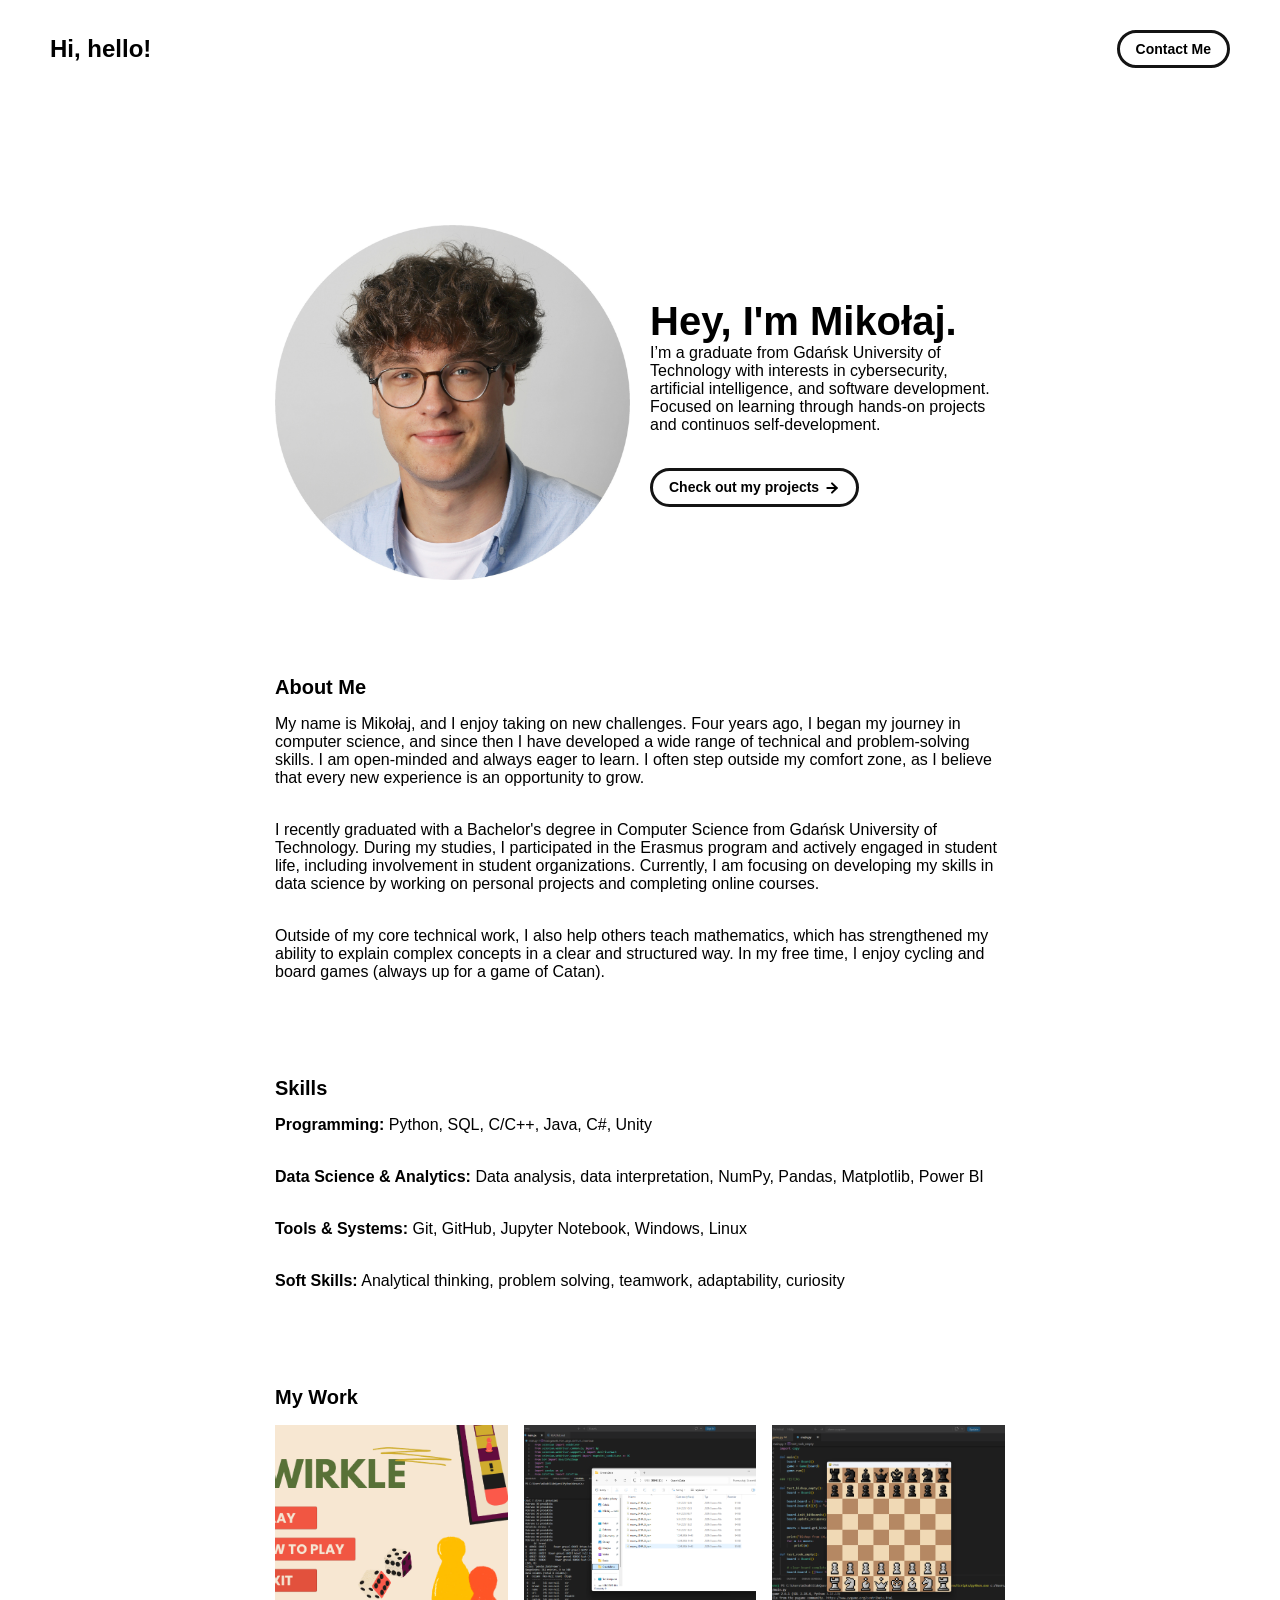
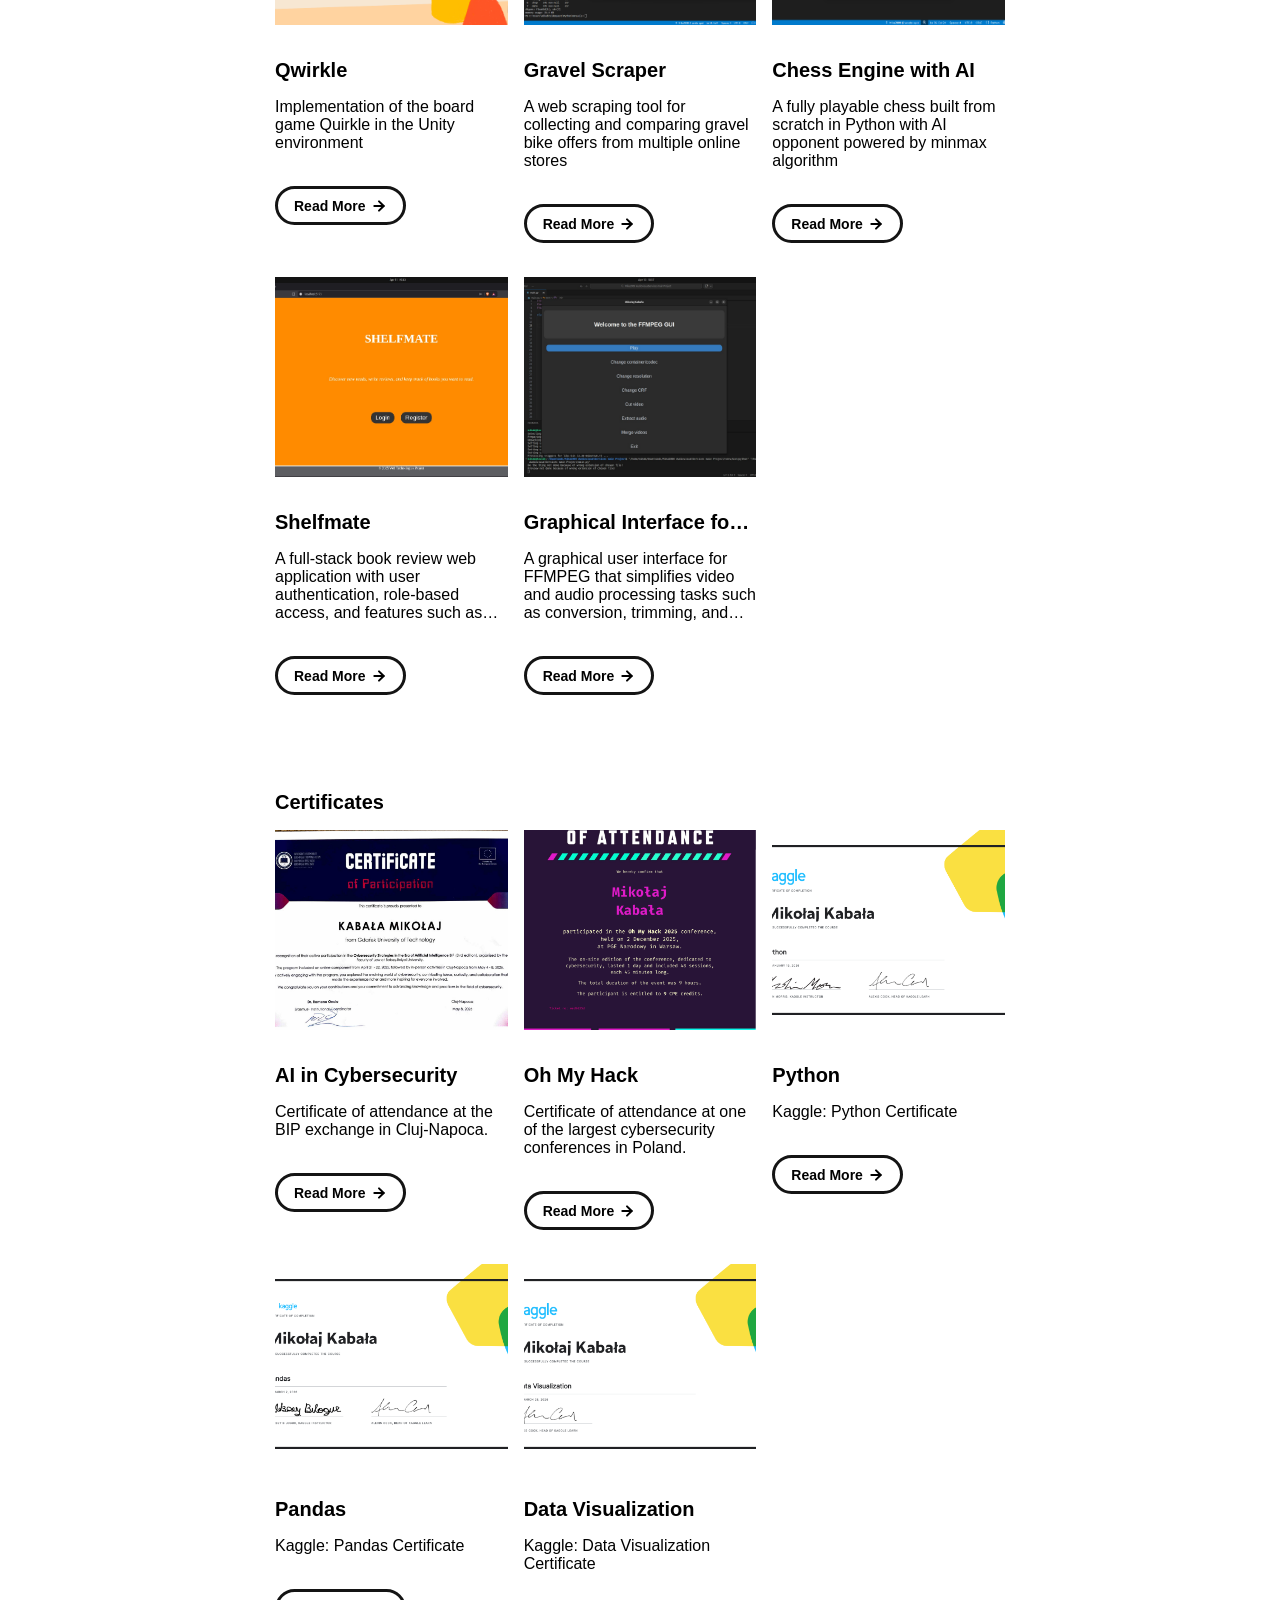
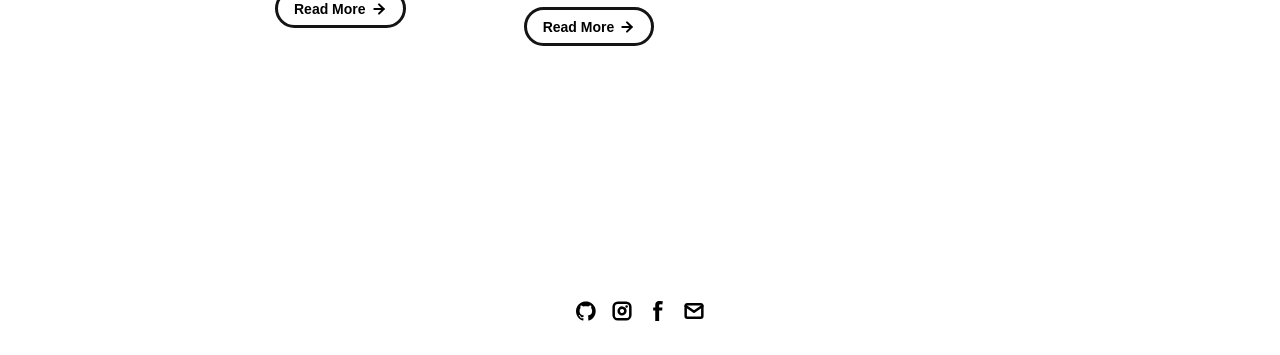
<file: index.html>
<!DOCTYPE html>
<html lang="en">
	<head>
		<meta charset="utf-8">

    
		<title>Portfolio, Mikołaj Kabała</title>
    <meta name="description" content="A portfolio.">
    <meta name="viewport" content="width=device-width, initial-scale=1" />

		<link rel="stylesheet" href="./css/layout.css">
    <link rel="stylesheet" href="./css/typography.css">
    <link rel="stylesheet" href="./css/utilities.css">

		<script defer src="./js/script.js"></script>
	</head>
	<body>
    <!-- NAVBAR -->
    <div class="navbar">
      <a class="nav-title-link" href="./index.html">
        
        <span class="nav-title">Hi, hello!</span>
        
        <a class="button" href="mailto:mikabala2003@gmail.com">
          <span class="button-text">Contact Me</span>
        </a>
      </a>
    </div>

    <!-- MAIN PAGE CONTENT -->
    <div id="main-content">

      <!-- PORTFOLIO HEADER -->
      <div id="portfolio-header">
        <div id="portfolio-header-image-container">
          <img src="./assets/images/CVProfile.JPG" class="portfolio-header-image">
        </div>

        <div id="portfolio-header-text-container">
            <div class="header-text">
              <span class="main-title">Hey, I'm Mikołaj.</span>
              <div class="body-text">I’m a graduate from Gdańsk University of Technology with interests in cybersecurity, artificial intelligence, and software development. Focused on learning through hands-on projects and continuos self-development.</div>
            </div>
            <a class="button" id="my-work-link">
              <span class="button-text">Check out my projects</span> 
              <image src="./assets/icons/arrow-right.svg" class="right-arrow-icon"/>
            </a>
        </div>
      </div>

      <!-- ABOUT SECTION -->
      <div id="about-section">
        <span class="subheader-text">About Me</span>
        <div class="about-section-content">
          <div class="body-text">My name is Mikołaj, and I enjoy taking on new challenges. Four years ago, I began my journey in computer science, and since then I have developed a wide range of technical and problem-solving skills. I am open-minded and always eager to learn. I often step outside my comfort zone, as I believe that every new experience is an opportunity to grow.</div>
          <div class="body-text">I recently graduated with a Bachelor's degree in Computer Science from Gdańsk University of Technology. During my studies, I participated in the Erasmus program and actively engaged in student life, including involvement in student organizations. Currently, I am focusing on developing my skills in data science by working on personal projects and completing online courses.</div>
          <div class="'body-text">Outside of my core technical work, I also help others teach mathematics, which has strengthened my ability to explain complex concepts in a clear and structured way. In my free time, I enjoy cycling and board games (always up for a game of Catan).</div>
        </div>
      </div>
      
      <!-- SKILLS -->
      <div id="skills-section">
        <span class="subheader-text">Skills</span>
        <div class="skills-section-content">
  
          <div class="body-text">
            <strong>Programming:</strong> Python, SQL, C/C++, Java, C#, Unity
          </div>

          <div class="body-text">
            <strong>Data Science & Analytics:</strong> Data analysis, data interpretation, NumPy, Pandas, Matplotlib, Power BI
          </div>

          <div class="body-text">
            <strong>Tools & Systems:</strong> Git, GitHub, Jupyter Notebook, Windows, Linux
          </div>

          <div class="body-text">
            <strong>Soft Skills:</strong> Analytical thinking, problem solving, teamwork, adaptability, curiosity
          </div>

        </div>
      </div>

      <!-- PROJECTS / MY WORK SECTION -->
      <div id="my-work-section">
        <span class="subheader-text">My Work</span>

        <div class="projects-container">
          
          <!-- Qwirle -->
          <div class="project-card">
            <img src="./assets/images/qwirkle/qwirkle.png" class="project-image">
            <div class="project-card-text-container">
              <div class="subheader-text project-title">Qwirkle</div>
              <div class="body-text project-card-text">Implementation of the board game Quirkle in the Unity environment</div>
            </div>
            <a class="button" href="./project-pages/qwirkle.html">
              <span class="button-text">Read More</span>
              <image src="./assets/icons/arrow-right.svg" class="right-arrow-icon"/>
            </a>
          </div>

          <!-- Gravel Scraper -->
          <div class="project-card">
            <img src="./assets/images/gravels/data.png" class="project-image">
            <div class="project-card-text-container">
              <div class="subheader-text project-title">Gravel Scraper</div>
              <div class="body-text project-card-text">A web scraping tool for collecting and comparing gravel bike offers from multiple online stores</div>
            </div>
            <a class="button" href="./project-pages/gravels.html">
              <span class="button-text">Read More</span>
              <image src="./assets/icons/arrow-right.svg" class="right-arrow-icon"/>
            </a>
          </div>

          <!-- Chess  -->
          <div class="project-card">
            <img src="./assets/images/chess-pygame/view.png" class="project-image">
            <div class="project-card-text-container">
              <div class="subheader-text project-title">Chess Engine with AI</div>
              <div class="body-text project-card-text">A fully playable chess built from scratch in Python with AI opponent powered by minmax algorithm</div>
            </div>
            <a class="button" href="./project-pages/chess.html">
              <span class="button-text">Read More</span>
              <image src="./assets/icons/arrow-right.svg" class="right-arrow-icon"/>
            </a>
          </div>

          <!-- Shelfmate -->
          <div class="project-card">
            <img src="./assets/images/Shelfmate/ShelfmateHome.jpg" class="project-image">
            <div class="project-card-text-container">
              <div class="subheader-text project-title">Shelfmate</div>
              <div class="body-text project-card-text">A full-stack book review web application with user authentication, role-based access, and features such as book browsing, reviews, and personal reading lists</div>
            </div>
            <a class="button" href="./project-pages/Shelfmate.html">
              <span class="button-text">Read More</span>
              <image src="./assets/icons/arrow-right.svg" class="right-arrow-icon"/>
            </a>
          </div>

          <!-- FFMPEG -->
          <div class="project-card">
            <img src="./assets/images/FFMPEG/FFMPEG.jpg" class="project-image">
            <div class="project-card-text-container">
              <div class="subheader-text project-title">Graphical Interface for FFMPEG</div>
              <div class="body-text project-card-text">A graphical user interface for FFMPEG that simplifies video and audio processing tasks such as conversion, trimming, and extraction</div>
            </div>
            <a class="button" href="./project-pages/FFMPEG.html">
              <span class="button-text">Read More</span>
              <image src="./assets/icons/arrow-right.svg" class="right-arrow-icon"/>
            </a>
          </div>
        </div>
      </div>

      <!-- CERTIFICATES -->
      <div id="my-work-section">
        <span class="subheader-text">Certificates</span>

        <div class="projects-container">
          
          <!-- BIP -->
          <div class="project-card">
            <img src="./assets/images/cert/certBIP.jpg" class="project-image">
            <div class="project-card-text-container">
              <div class="subheader-text project-title">AI in Cybersecurity</div>
              <div class="body-text project-card-text">Certificate of attendance at the BIP exchange in Cluj-Napoca.</div>
            </div>
            <a class="button" href="./project-pages/bipCluj.html">
              <span class="button-text">Read More</span>
              <image src="./assets/icons/arrow-right.svg" class="right-arrow-icon"/>
            </a>
          </div>

          <!-- Cert OMH -->
          <div class="project-card">
            <img src="./assets/images/cert/certOMH.png" class="project-image">
            <div class="project-card-text-container">
              <div class="subheader-text project-title">Oh My Hack</div>
              <div class="body-text project-card-text">Certificate of attendance at one of the largest cybersecurity conferences in Poland.</div>
            </div>
            <a class="button" href="https://omhconf.pl/" target="_blank">
              <span class="button-text">Read More</span>
              <image src="./assets/icons/arrow-right.svg" class="right-arrow-icon"/>
            </a>
          </div>

          <!-- Cert Python -->
          <div class="project-card">
            <img src="./assets/images/cert/certPython.png" class="project-image">
            <div class="project-card-text-container">
              <div class="subheader-text project-title">Python</div>
              <div class="body-text project-card-text">Kaggle: Python Certificate</div>
            </div>
            <a class="button" href="https://www.kaggle.com/learn/python" target="_blank">
              <span class="button-text">Read More</span>
              <image src="./assets/icons/arrow-right.svg" class="right-arrow-icon"/>
            </a>
          </div>

          <!-- Cert Pandas -->
          <div class="project-card">
            <img src="./assets/images/cert/certPandas.png" class="project-image">
            <div class="project-card-text-container">
              <div class="subheader-text project-title">Pandas</div>
              <div class="body-text project-card-text">Kaggle: Pandas Certificate</div>
            </div>
            <a class="button" href="https://www.kaggle.com/learn/pandas" target="_blank">
              <span class="button-text">Read More</span>
              <image src="./assets/icons/arrow-right.svg" class="right-arrow-icon"/>
            </a>
          </div>
          
          <!-- Cert Data Visualization -->
          <div class="project-card">
            <img src="./assets/images/cert/certDataVisualization.png" class="project-image">
            <div class="project-card-text-container">
              <div class="subheader-text project-title">Data Visualization</div>
              <div class="body-text project-card-text">Kaggle: Data Visualization Certificate</div>
            </div>
            <a class="button" href="https://www.kaggle.com/learn/data-visualization" target="_blank">
              <span class="button-text">Read More</span>
              <image src="./assets/icons/arrow-right.svg" class="right-arrow-icon"/>
            </a>
          </div>
        </div>
      </div>
    </div>
    
    
    <!-- FOOTER -->
    <div id="footer">

      <a class="icon-link" target="_blank" href="https://github.com/Mika2808">
        <image src="./assets/icons/github.svg" class="footer-icon"/>
      </a>

      <a class="icon-link" target="_blank" href="https://www.instagram.com/mikolaj.kabalaaa">
        <image src="./assets/icons/instagram.svg" class="footer-icon"/>
      </a>

      <a class="icon-link" target="_blank" href="https://www.facebook.com/share/14WxhyULjJt/?mibextid=wwXIfr">
        <image src="./assets/icons/fb.svg" class="footer-icon"/>
      </a>

      <a class="icon-link" href="mailto:mikabala2003@gmail.com">
        <image src="./assets/icons/mail.svg" class="footer-icon"/>
      </a>
    </div>

	</body>
</html>
</file>
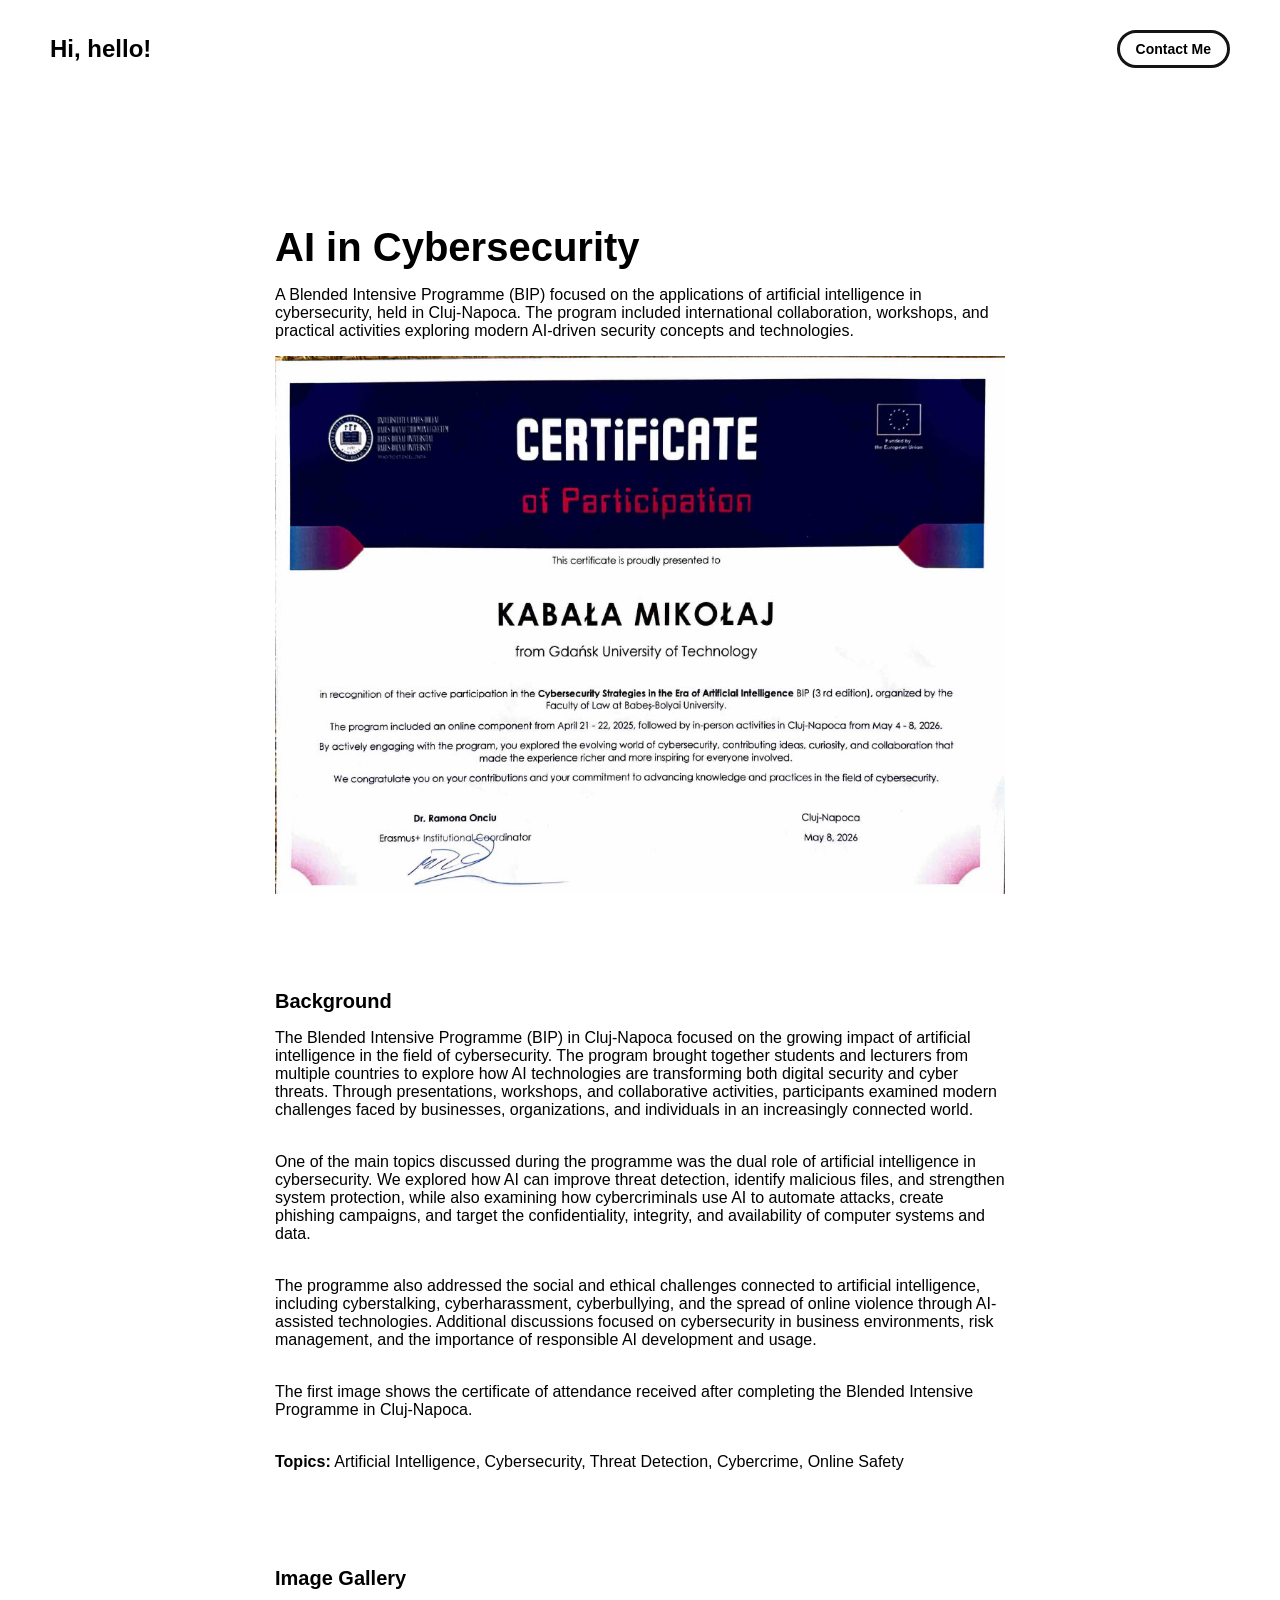
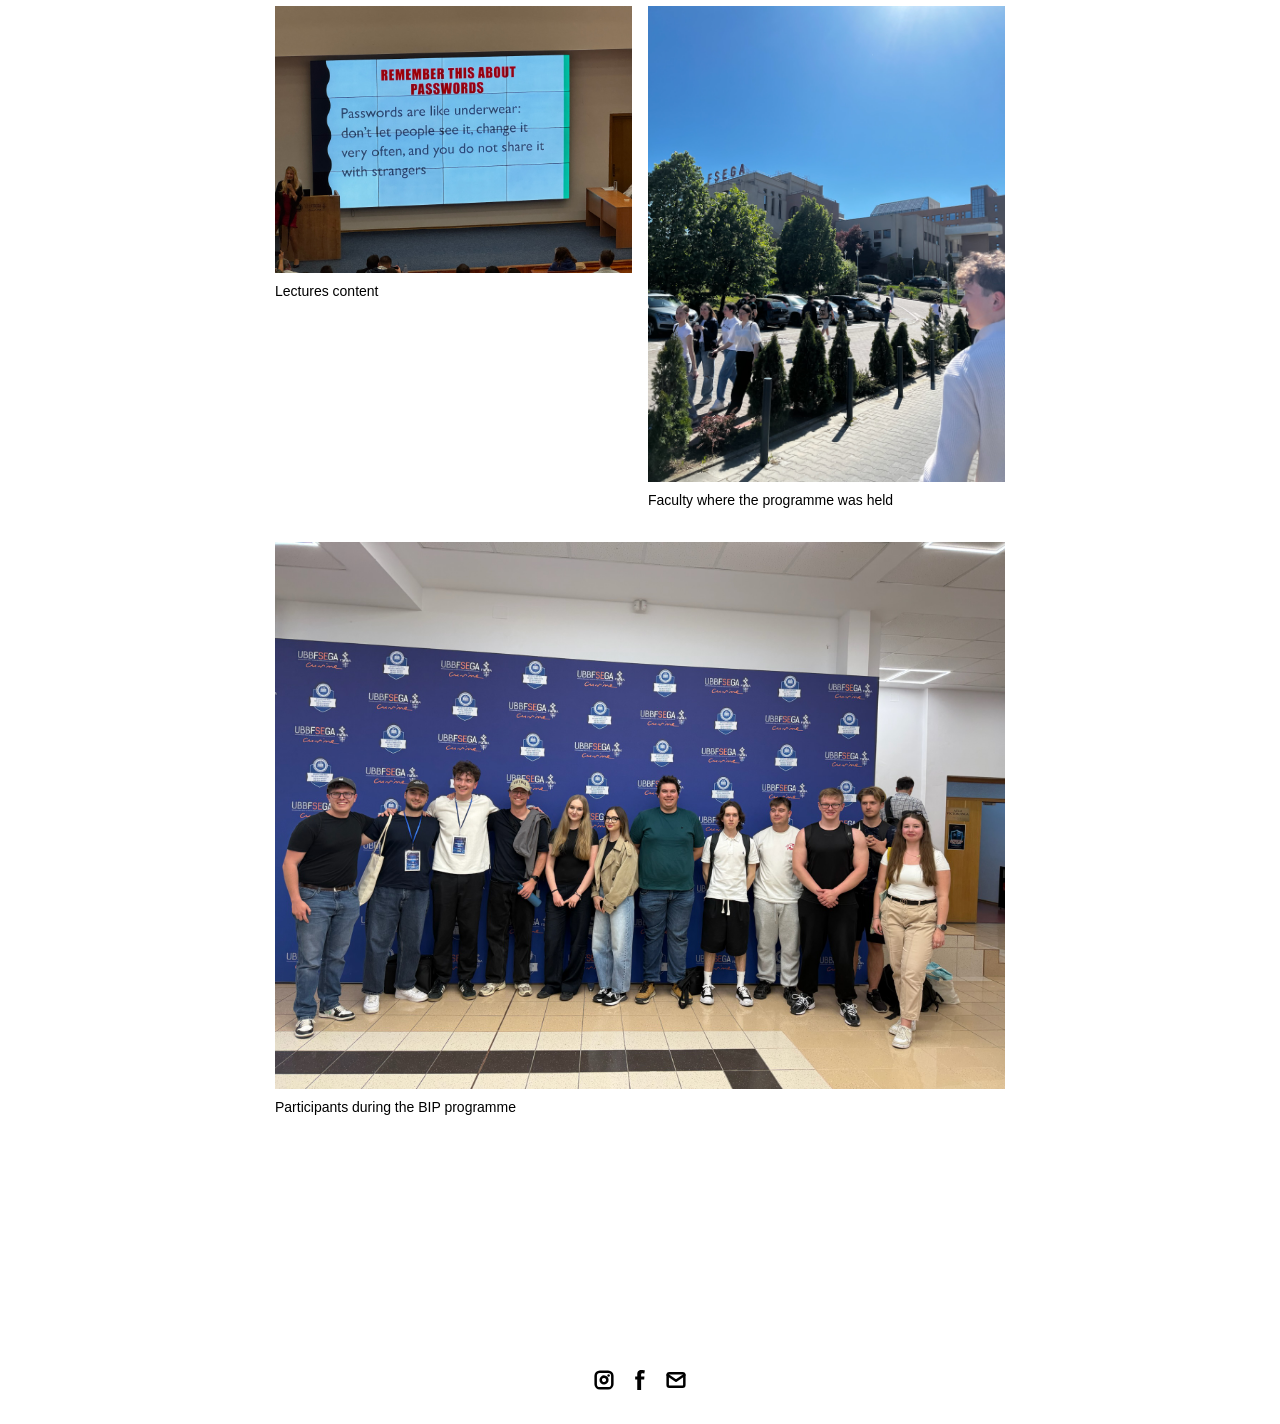
<file: project-pages/bipCluj.html>
<!DOCTYPE html>
<html lang="en">
	<head>
		<meta charset="utf-8">

    <link rel="icon" href="../assets/images/profile.png" />
    <title>Portfolio, Mikołaj Kabała</title>
    <meta name="description" content="A portfolio.">
    <meta name="viewport" content="width=device-width, initial-scale=1" />

		<link rel="stylesheet" href="../css/layout.css">
    <link rel="stylesheet" href="../css/typography.css">
    <link rel="stylesheet" href="../css/utilities.css">

		<script defer src="../js/script.js"></script>
	</head>
	<body>
    <!-- NAVBAR -->
    <div class="navbar">
      <a class="nav-title-link" href="../index.html">

        <span class="nav-title">Hi, hello!</span>

        <a class="button" href="mailto:mikabala2003@gmail.com">
          <span class="button-text">Contact Me</span>
        </a>
      </a>
    </div>

    <!-- MAIN PAGE CONTENT -->
    <div id="main-content">

      <!-- PROJECT HEADER -->
      <div id="project-header">

        <div class="main-title">AI in Cybersecurity</div>
        <div class="body-text">A Blended Intensive Programme (BIP) focused on the applications of artificial intelligence in cybersecurity, held in Cluj-Napoca. The program included international collaboration, workshops, and practical activities exploring modern AI-driven security concepts and technologies.</div>
        <image class="project-header-image" src="../assets/images/cert/certBIP.jpg">
      </div>

      <!-- PROJECT DETAILS -->
      <div id="project-details">
        <div class="subheader-text">Background</div>
        <div class="project-details-content">
          
        <div class="body-text">
          The Blended Intensive Programme (BIP) in Cluj-Napoca focused on the growing impact of artificial intelligence in the field of cybersecurity. The program brought together students and lecturers from multiple countries to explore how AI technologies are transforming both digital security and cyber threats. Through presentations, workshops, and collaborative activities, participants examined modern challenges faced by businesses, organizations, and individuals in an increasingly connected world.
        </div>

        <div class="body-text">
          One of the main topics discussed during the programme was the dual role of artificial intelligence in cybersecurity. We explored how AI can improve threat detection, identify malicious files, and strengthen system protection, while also examining how cybercriminals use AI to automate attacks, create phishing campaigns, and target the confidentiality, integrity, and availability of computer systems and data.
        </div>
        
        <div class="body-text">
          The programme also addressed the social and ethical challenges connected to artificial intelligence, including cyberstalking, cyberharassment, cyberbullying, and the spread of online violence through AI-assisted technologies. Additional discussions focused on cybersecurity in business environments, risk management, and the importance of responsible AI development and usage.
        </div>

        <div class="body-text">
          The first image shows the certificate of attendance received after completing the Blended Intensive Programme in Cluj-Napoca.
        </div>

        <div class="body-text">
          <strong>Topics:</strong> Artificial Intelligence, Cybersecurity, Threat Detection, Cybercrime, Online Safety
        </div>

        </div>
      </div>

      <!-- IMAGE GALLERY -->
      <div id="project-gallery">
        <div class="subheader-text">Image Gallery</div>
        <div class="project-gallery-content">
            
          <div class="gallery-image-container half-width">
            <img src="../assets/images/bipCluj/password.jpg" class="gallery-image">
            <span class="image-caption">Lectures content</span>
          </div>

          <div class="gallery-image-container half-width">
              <img src="../assets/images/bipCluj/faculty.jpg" class="gallery-image">
              <span class="image-caption">Faculty where the programme was held</span>
          </div>

            
          <div class="gallery-image-container" >
            <img src="../assets/images/bipCluj/scianka.jpg" class="gallery-image">
            <span class="image-caption">Participants during the BIP programme</span>
          </div>
        </div>
      </div>
  
    </div>

    <!-- FOOTER -->
    <div id="footer">

      <a class="icon-link" target="_blank" href="https://www.instagram.com/mikolaj.kabalaaa">
        <image src="../assets/icons/instagram.svg" class="footer-icon"/>
      </a>

      <a class="icon-link" target="_blank" href="https://www.facebook.com/share/14WxhyULjJt/?mibextid=wwXIfr">
        <image src="../assets/icons/fb.svg" class="footer-icon"/>
      </a>

      <a class="icon-link" href="mailto:mikabala2003@gmail.com">
        <image src="../assets/icons/mail.svg" class="footer-icon"/>
      </a>
    </div>

	</body>
</html>
</file>
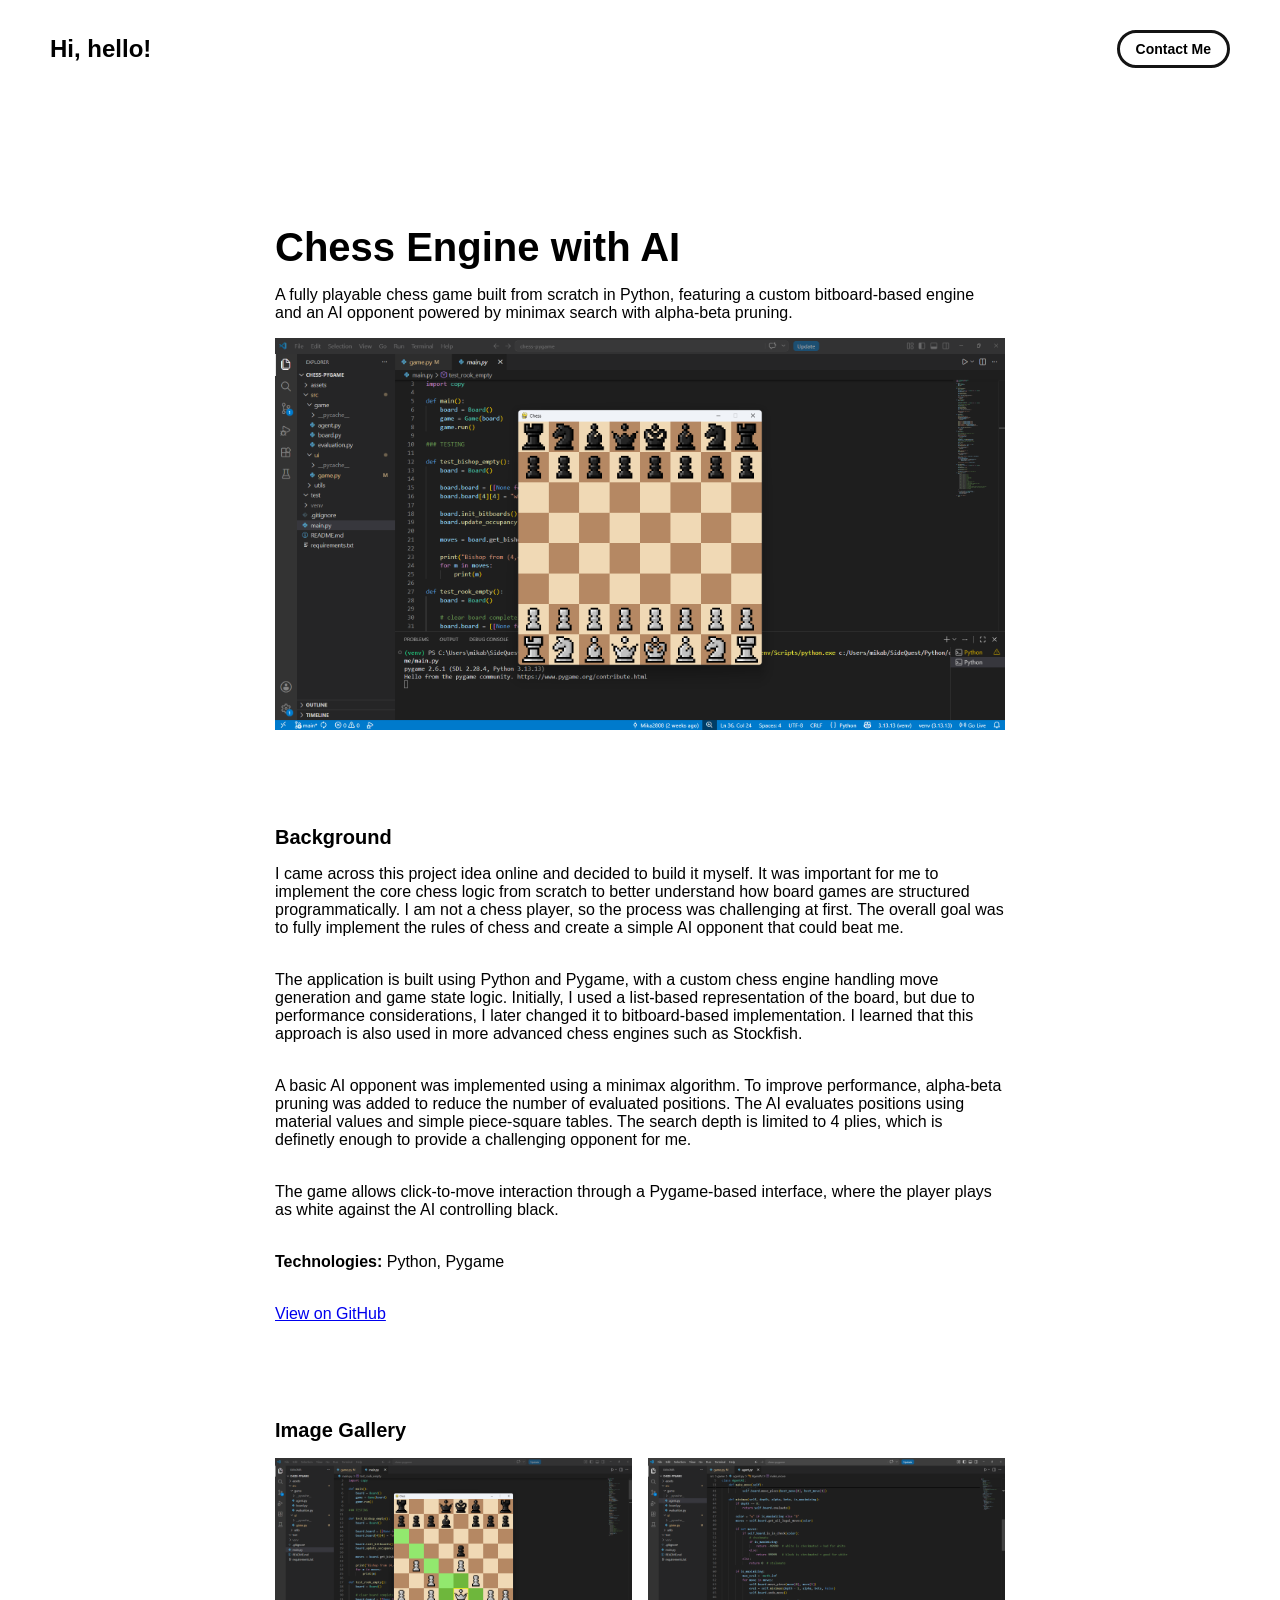
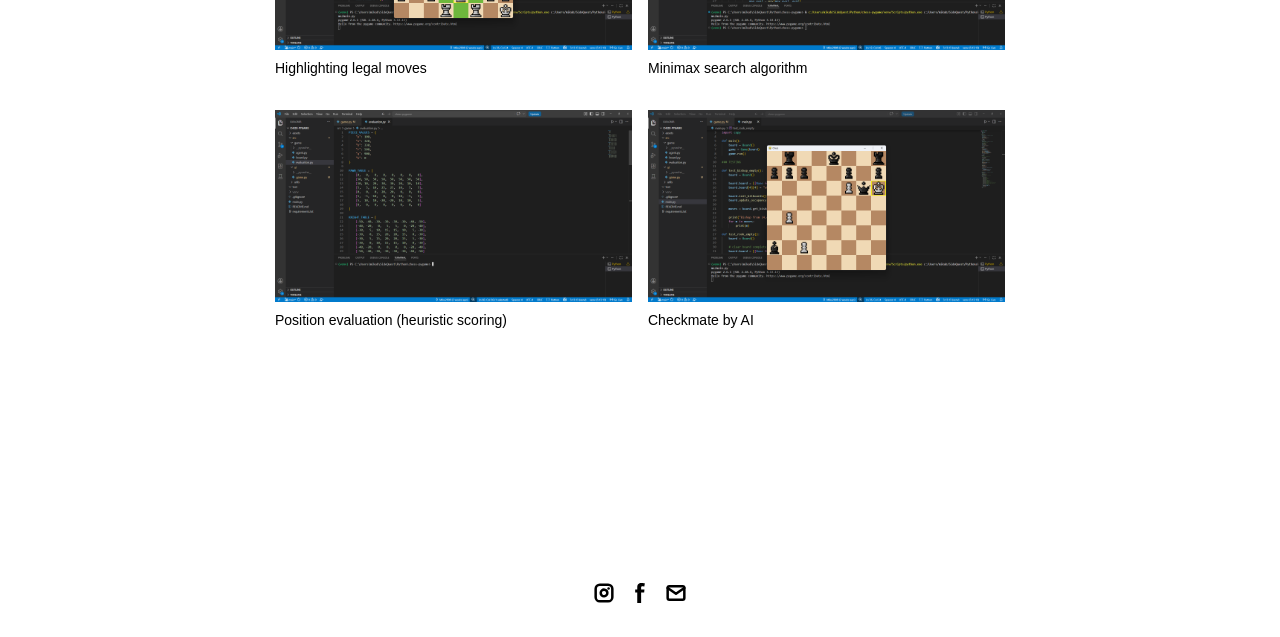
<file: project-pages/chess.html>
<!DOCTYPE html>
<html lang="en">
	<head>
		<meta charset="utf-8">

    <link rel="icon" href="../assets/images/profile.png" />
    <title>Portfolio, Mikołaj Kabała</title>
    <meta name="description" content="A portfolio.">
    <meta name="viewport" content="width=device-width, initial-scale=1" />

		<link rel="stylesheet" href="../css/layout.css">
    <link rel="stylesheet" href="../css/typography.css">
    <link rel="stylesheet" href="../css/utilities.css">

		<script defer src="../js/script.js"></script>
	</head>
	<body>
    <!-- NAVBAR -->
    <div class="navbar">
      <a class="nav-title-link" href="../index.html">

        <span class="nav-title">Hi, hello!</span>

        <a class="button" href="mailto:mikabala2003@gmail.com">
          <span class="button-text">Contact Me</span>
        </a>
      </a>
    </div>

    <!-- MAIN PAGE CONTENT -->
    <div id="main-content">

      <!-- PROJECT HEADER -->
      <div id="project-header">

        <div class="main-title">Chess Engine with AI</div>
        <div class="body-text">A fully playable chess game built from scratch in Python, featuring a custom bitboard-based engine and an AI opponent powered by minimax search with alpha-beta pruning.</div>
        <image class="project-header-image" src="../assets/images/chess-pygame/view.png">
      </div>

      <!-- PROJECT DETAILS -->
      <div id="project-details">
        <div class="subheader-text">Background</div>
        <div class="project-details-content">
          
        <div class="body-text">
          I came across this project idea online and decided to build it myself. It was important for me to implement the core chess logic from scratch to better understand how board games are structured programmatically. I am not a chess player, so the process was challenging at first. The overall goal was to fully implement the rules of chess and create a simple AI opponent that could beat me.
        </div>

        <div class="body-text">
          The application is built using Python and Pygame, with a custom chess engine handling move generation and game state logic. Initially, I used a list-based representation of the board, but due to performance considerations, I later changed it to bitboard-based implementation. I learned that this approach is also used in more advanced chess engines such as Stockfish.
        </div>

        <div class="body-text">
          A basic AI opponent was implemented using a minimax algorithm. To improve performance, alpha-beta pruning was added to reduce the number of evaluated positions. The AI evaluates positions using material values and simple piece-square tables. The search depth is limited to 4 plies, which is definetly enough to provide a challenging opponent for me.
        </div>

        <div class="body-text">
          The game allows click-to-move interaction through a Pygame-based interface, where the player plays as white against the AI controlling black.
        </div>

        <div class="body-text">
          <strong>Technologies:</strong> Python, Pygame
        </div>

          <div class="body-text">
            <a href="https://github.com/Mika2808/chess-pygame" target="_blank">
              View on GitHub
            </a>
          </div>
        </div>
      </div>

      <!-- IMAGE GALLERY -->
      <div id="project-gallery">
        <div class="subheader-text">Image Gallery</div>
        <div class="project-gallery-content">
            
          <div class="gallery-image-container half-width">
            <img src="../assets/images/chess-pygame/showmoves.png" class="gallery-image">
            <span class="image-caption">Highlighting legal moves</span>
          </div>

          <div class="gallery-image-container half-width">
              <img src="../assets/images/chess-pygame/minmax.png" class="gallery-image">
              <span class="image-caption">Minimax search algorithm</span>
            </div>
          
          <div class="gallery-image-container half-width">
            <img src="../assets/images/chess-pygame/heuristic.png" class="gallery-image">
            <span class="image-caption">Position evaluation (heuristic scoring)</span>
          </div>
        
            <div class="gallery-image-container half-width">
            <img src="../assets/images/chess-pygame/mated.png" class="gallery-image">
            <span class="image-caption">Checkmate by AI</span>
          </div>

          
        </div>
      </div>
    </div>

    <!-- FOOTER -->
    <div id="footer">

      <a class="icon-link" target="_blank" href="https://www.instagram.com/mikolaj.kabalaaa">
        <image src="../assets/icons/instagram.svg" class="footer-icon"/>
      </a>

      <a class="icon-link" target="_blank" href="https://www.facebook.com/share/14WxhyULjJt/?mibextid=wwXIfr">
        <image src="../assets/icons/fb.svg" class="footer-icon"/>
      </a>

      <a class="icon-link" href="mailto:mikabala2003@gmail.com">
        <image src="../assets/icons/mail.svg" class="footer-icon"/>
      </a>
    </div>

	</body>
</html>
</file>
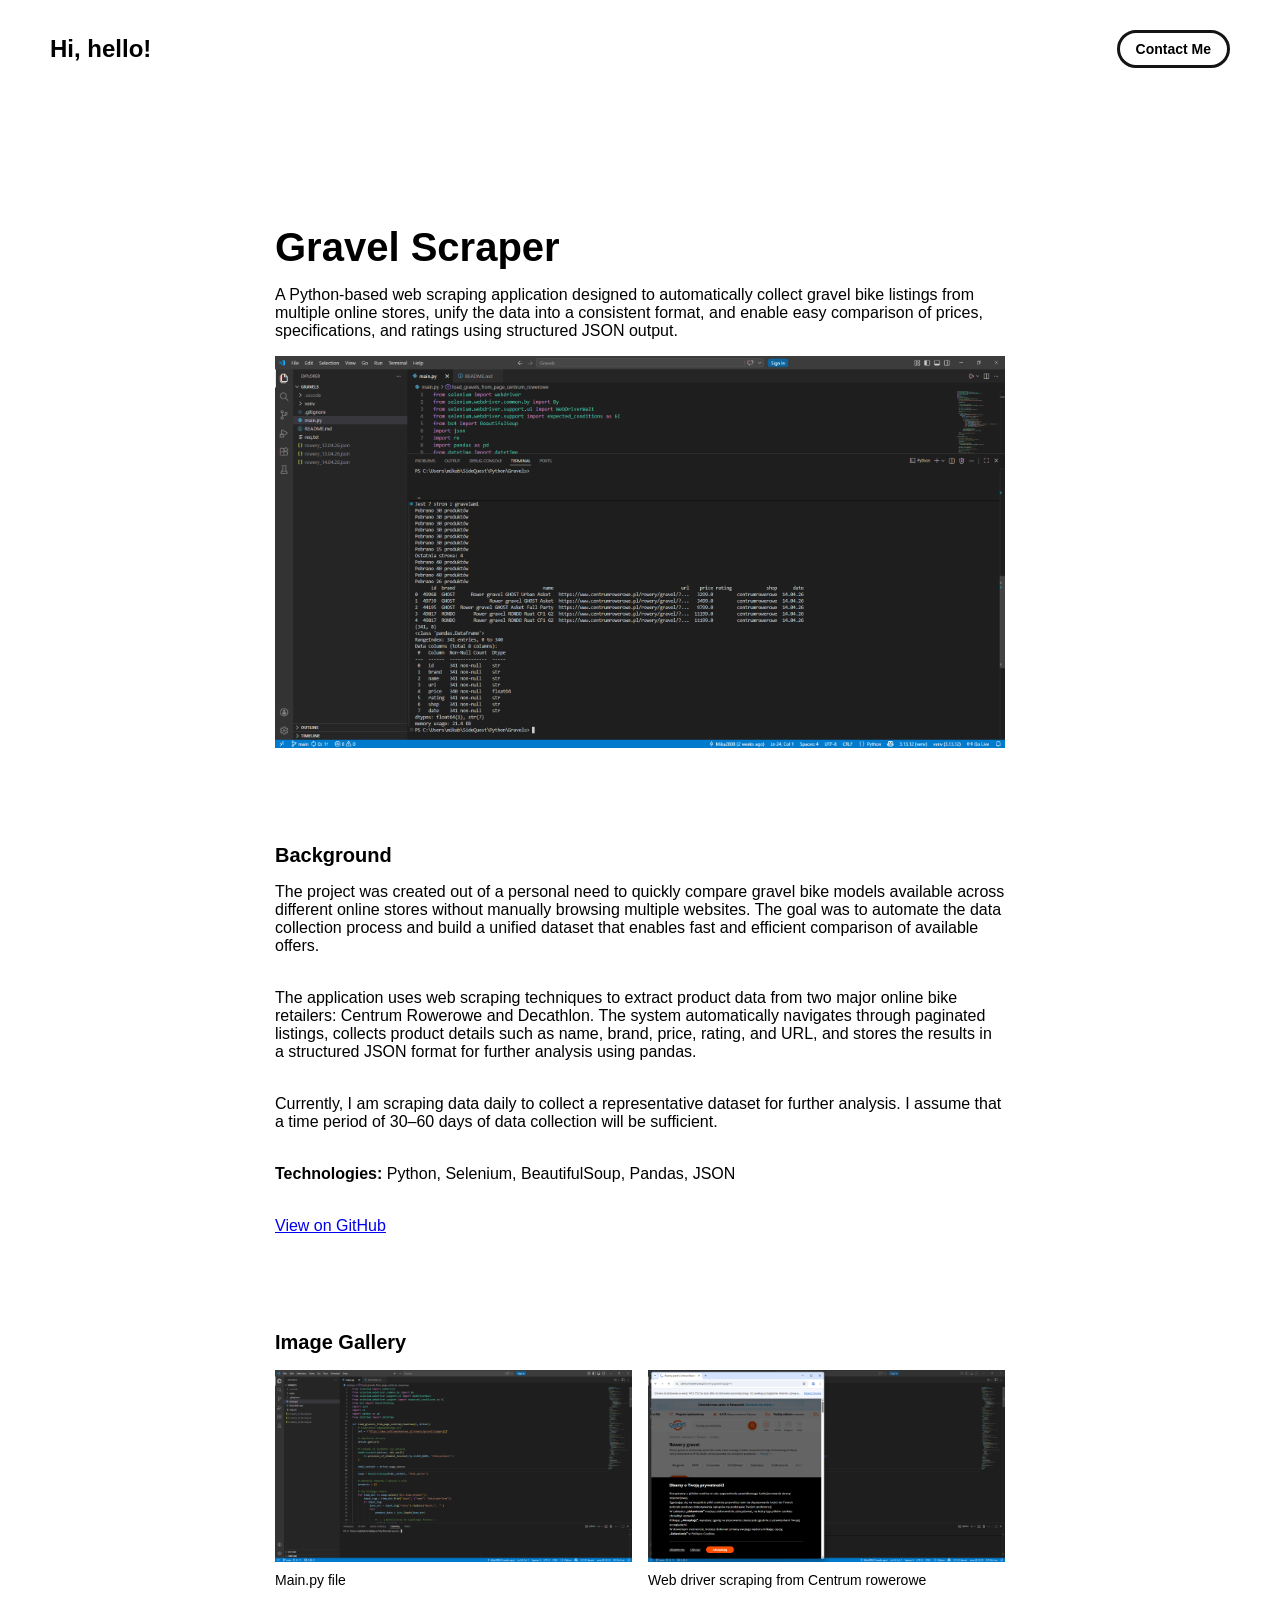
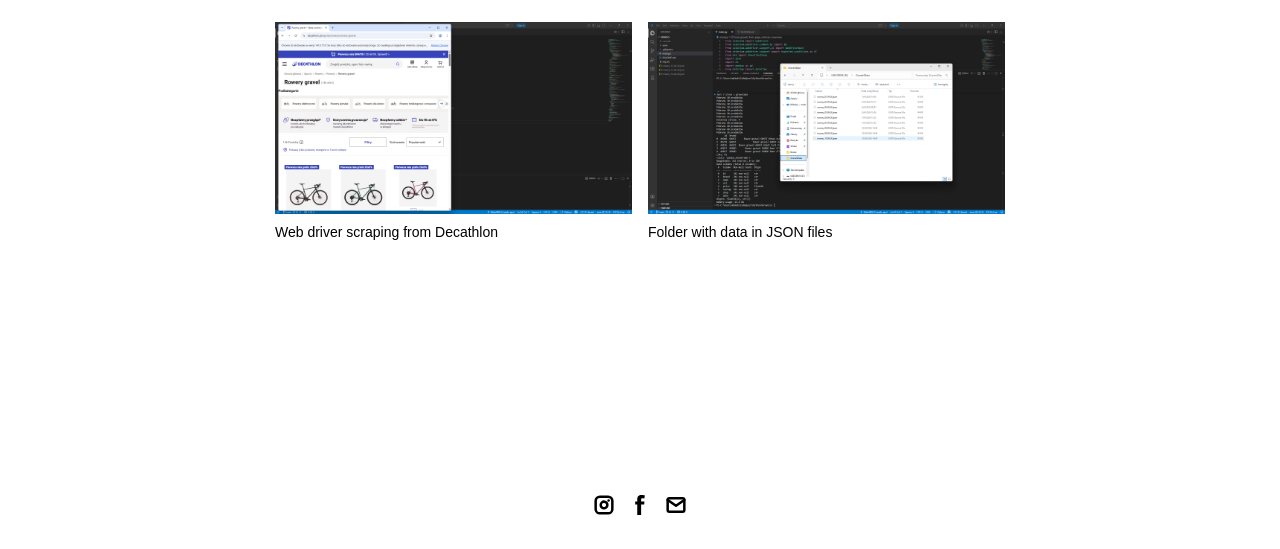
<file: project-pages/gravels.html>
<!DOCTYPE html>
<html lang="en">
	<head>
		<meta charset="utf-8">

    <link rel="icon" href="../assets/images/profile.png" />
    <title>Portfolio, Mikołaj Kabała</title>
    <meta name="description" content="A portfolio.">
    <meta name="viewport" content="width=device-width, initial-scale=1" />

		<link rel="stylesheet" href="../css/layout.css">
    <link rel="stylesheet" href="../css/typography.css">
    <link rel="stylesheet" href="../css/utilities.css">

		<script defer src="../js/script.js"></script>
	</head>
	<body>
    <!-- NAVBAR -->
    <div class="navbar">
      <a class="nav-title-link" href="../index.html">

        <span class="nav-title">Hi, hello!</span>

        <a class="button" href="mailto:mikabala2003@gmail.com">
          <span class="button-text">Contact Me</span>
        </a>
      </a>
    </div>

    <!-- MAIN PAGE CONTENT -->
    <div id="main-content">

      <!-- PROJECT HEADER -->
      <div id="project-header">

        <div class="main-title">Gravel Scraper</div>
        <div class="body-text">A Python-based web scraping application designed to automatically collect gravel bike listings from multiple online stores, unify the data into a consistent format, and enable easy comparison of prices, specifications, and ratings using structured JSON output.</div>
        <image class="project-header-image" src="../assets/images/gravels/4.png">
      </div>

      <!-- PROJECT DETAILS -->
      <div id="project-details">
        <div class="subheader-text">Background</div>
        <div class="project-details-content">
          
            <div class="body-text">
              The project was created out of a personal need to quickly compare gravel bike models available across different online stores without manually browsing multiple websites. The goal was to automate the data collection process and build a unified dataset that enables fast and efficient comparison of available offers.
            </div>

            <div class="body-text">
              The application uses web scraping techniques to extract product data from two major online bike retailers: Centrum Rowerowe and Decathlon. The system automatically navigates through paginated listings, collects product details such as name, brand, price, rating, and URL, and stores the results in a structured JSON format for further analysis using pandas.
            </div>
            
            <div class="body-text">
              Currently, I am scraping data daily to collect a representative dataset for further analysis. I assume that a time period of 30–60 days of data collection will be sufficient.
            </div>

            <div class="body-text">
              <strong>Technologies:</strong> Python, Selenium, BeautifulSoup, Pandas, JSON
            </div>

          <div class="body-text">
            <a href="https://github.com/Mika2808/bike-store-scraper" target="_blank">
              View on GitHub
            </a>
          </div>
        </div>
      </div>

      <!-- IMAGE GALLERY -->
      <div id="project-gallery">
        <div class="subheader-text">Image Gallery</div>
        <div class="project-gallery-content">
            
          <div class="gallery-image-container half-width">
            <img src="../assets/images/gravels/1.png" class="gallery-image">
            <span class="image-caption">Main.py file</span>
          </div>

          <div class="gallery-image-container half-width">
              <img src="../assets/images/gravels/2.png" class="gallery-image">
              <span class="image-caption">Web driver scraping from Centrum rowerowe</span>
            </div>
          
          <div class="gallery-image-container half-width">
            <img src="../assets/images/gravels/3.png" class="gallery-image">
            <span class="image-caption">Web driver scraping from Decathlon</span>
          </div>
        
            <div class="gallery-image-container half-width">
            <img src="../assets/images/gravels/data.png" class="gallery-image">
            <span class="image-caption">Folder with data in JSON files</span>
          </div>

          
        </div>
      </div>
    </div>

    <!-- FOOTER -->
    <div id="footer">

      <a class="icon-link" target="_blank" href="https://www.instagram.com/mikolaj.kabalaaa">
        <image src="../assets/icons/instagram.svg" class="footer-icon"/>
      </a>

      <a class="icon-link" target="_blank" href="https://www.facebook.com/share/14WxhyULjJt/?mibextid=wwXIfr">
        <image src="../assets/icons/fb.svg" class="footer-icon"/>
      </a>

      <a class="icon-link" href="mailto:mikabala2003@gmail.com">
        <image src="../assets/icons/mail.svg" class="footer-icon"/>
      </a>
    </div>

	</body>
</html>
</file>
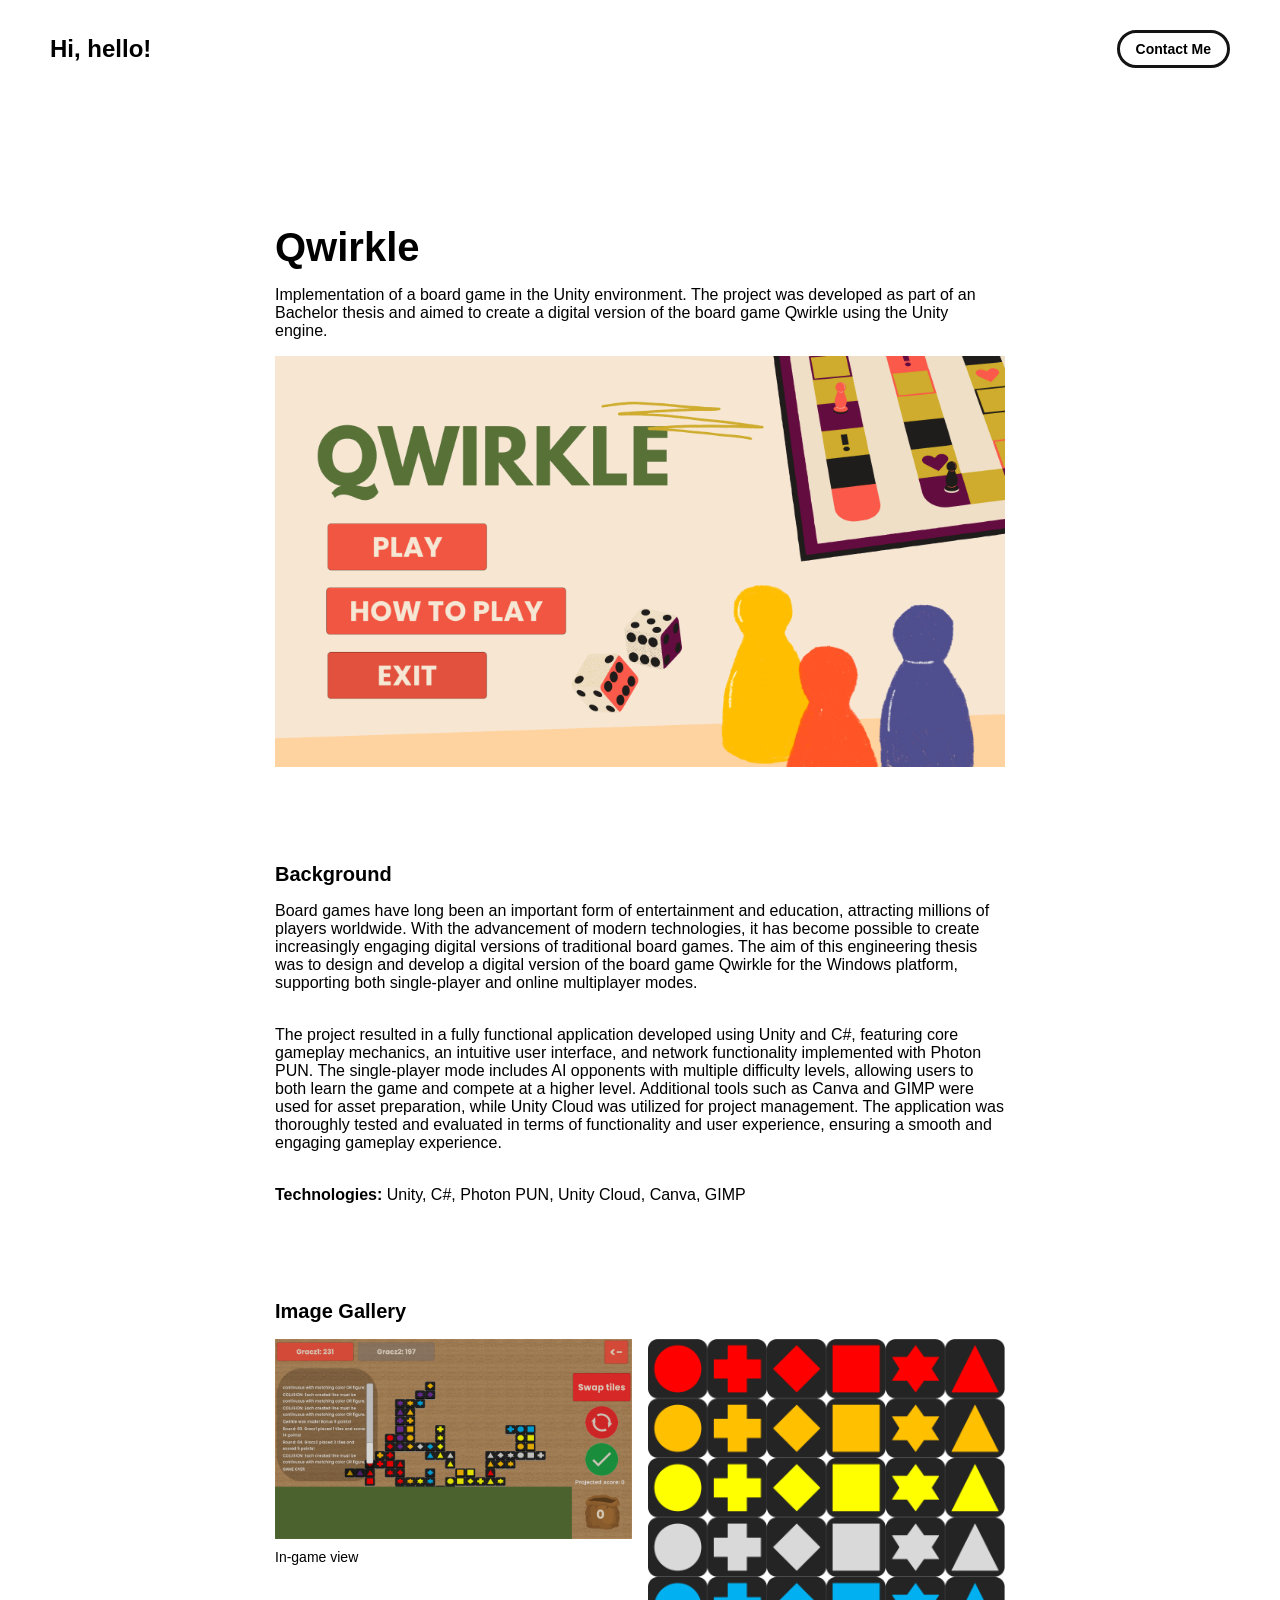
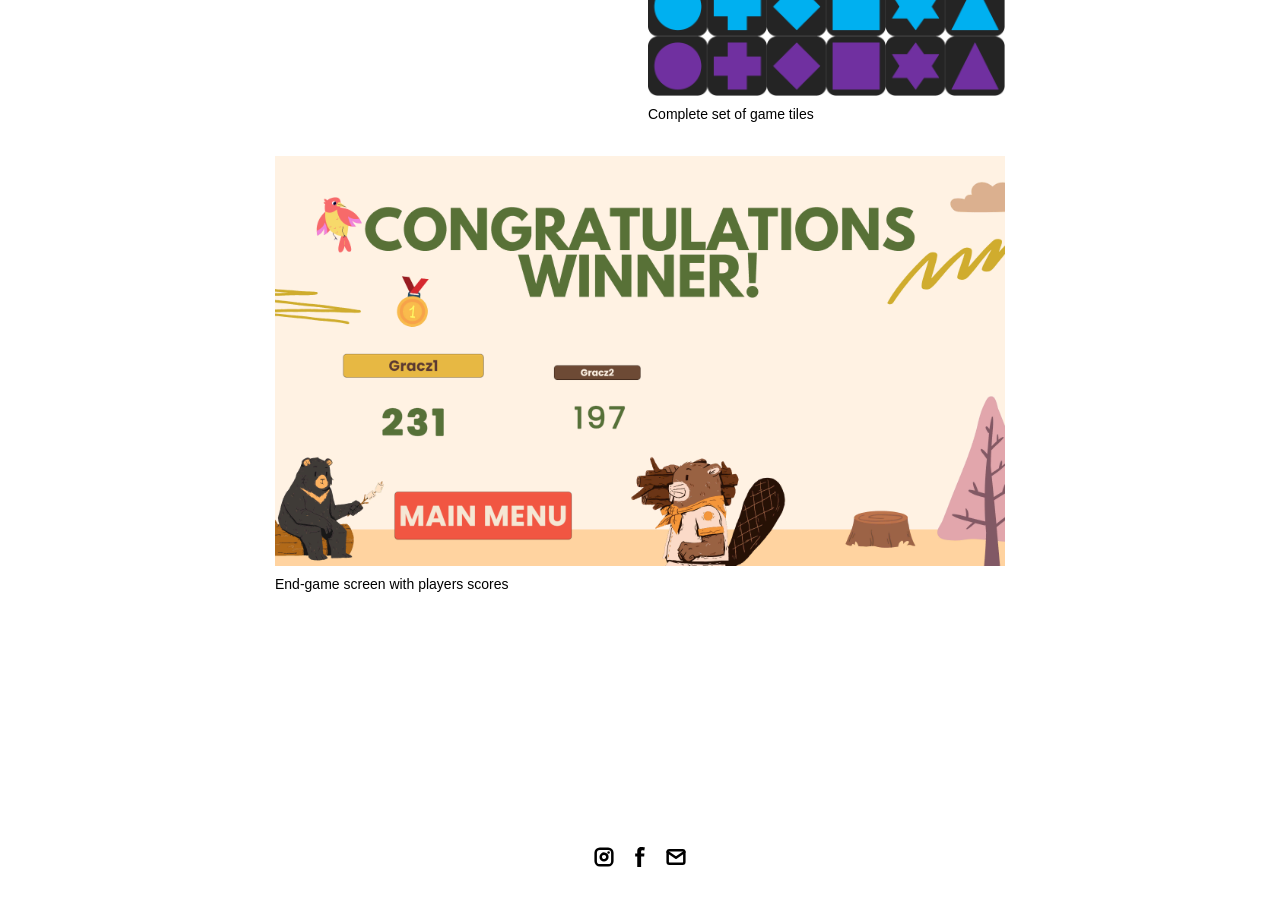
<file: project-pages/qwirkle.html>
<!DOCTYPE html>
<html lang="en">
	<head>
		<meta charset="utf-8">

    <link rel="icon" href="../assets/images/profile.png" />
    <title>Portfolio, Mikołaj Kabała</title>
    <meta name="description" content="A portfolio.">
    <meta name="viewport" content="width=device-width, initial-scale=1" />

		<link rel="stylesheet" href="../css/layout.css">
    <link rel="stylesheet" href="../css/typography.css">
    <link rel="stylesheet" href="../css/utilities.css">

		<script defer src="../js/script.js"></script>
	</head>
	<body>
    <!-- NAVBAR -->
    <div class="navbar">
      <a class="nav-title-link" href="../index.html">

        <span class="nav-title">Hi, hello!</span>

        <a class="button" href="mailto:mikabala2003@gmail.com">
          <span class="button-text">Contact Me</span>
        </a>
      </a>
    </div>

    <!-- MAIN PAGE CONTENT -->
    <div id="main-content">

      <!-- PROJECT HEADER -->
      <div id="project-header">

        <div class="main-title">Qwirkle</div>
        <div class="body-text">Implementation of a board game in the Unity environment. The project was developed as part of an Bachelor thesis and aimed to create a digital version of the board game Qwirkle using the Unity engine.</div>
        <image class="project-header-image" src="../assets/images/qwirkle/qwirkle.png">
      </div>

      <!-- PROJECT DETAILS -->
      <div id="project-details">
        <div class="subheader-text">Background</div>
        <div class="project-details-content">
          
          <div class="body-text">Board games have long been an important form of entertainment and education, attracting millions of players worldwide. With the advancement of modern technologies, it has become possible to create increasingly engaging digital versions of traditional board games. The aim of this engineering thesis was to design and develop a digital version of the board game Qwirkle for the Windows platform, supporting both single-player and online multiplayer modes.</div>
          
          <div class="body-text">The project resulted in a fully functional application developed using Unity and C#, featuring core gameplay mechanics, an intuitive user interface, and network functionality implemented with Photon PUN. The single-player mode includes AI opponents with multiple difficulty levels, allowing users to both learn the game and compete at a higher level. Additional tools such as Canva and GIMP were used for asset preparation, while Unity Cloud was utilized for project management. The application was thoroughly tested and evaluated in terms of functionality and user experience, ensuring a smooth and engaging gameplay experience.</div>

          <div class="body-text">
            <strong>Technologies:</strong> Unity, C#, Photon PUN, Unity Cloud, Canva, GIMP
          </div>
        </div>
      </div>

      <!-- IMAGE GALLERY -->
      <div id="project-gallery">
        <div class="subheader-text">Image Gallery</div>
        <div class="project-gallery-content">
            
          <div class="gallery-image-container half-width">
              <img src="../assets/images/qwirkle/qwirkleGameplay.png" class="gallery-image">
              <span class="image-caption">In-game view</span>
            </div>

            <div class="gallery-image-container half-width">
              <img src="../assets/images/qwirkle/qwirkleTiles.png" class="gallery-image">
              <span class="image-caption">Complete set of game tiles</span>
            </div>
            
            <div class="gallery-image-container" >
              <img src="../assets/images/qwirkle/qwirkleFinish.png" class="gallery-image">
              <span class="image-caption">End-game screen with players scores</span>
            </div>
        </div>
      </div>
    </div>

    <!-- FOOTER -->
    <div id="footer">

      <a class="icon-link" target="_blank" href="https://www.instagram.com/mikolaj.kabalaaa">
        <image src="../assets/icons/instagram.svg" class="footer-icon"/>
      </a>

      <a class="icon-link" target="_blank" href="https://www.facebook.com/share/14WxhyULjJt/?mibextid=wwXIfr">
        <image src="../assets/icons/fb.svg" class="footer-icon"/>
      </a>

      <a class="icon-link" href="mailto:mikabala2003@gmail.com">
        <image src="../assets/icons/mail.svg" class="footer-icon"/>
      </a>
    </div>

	</body>
</html>
</file>
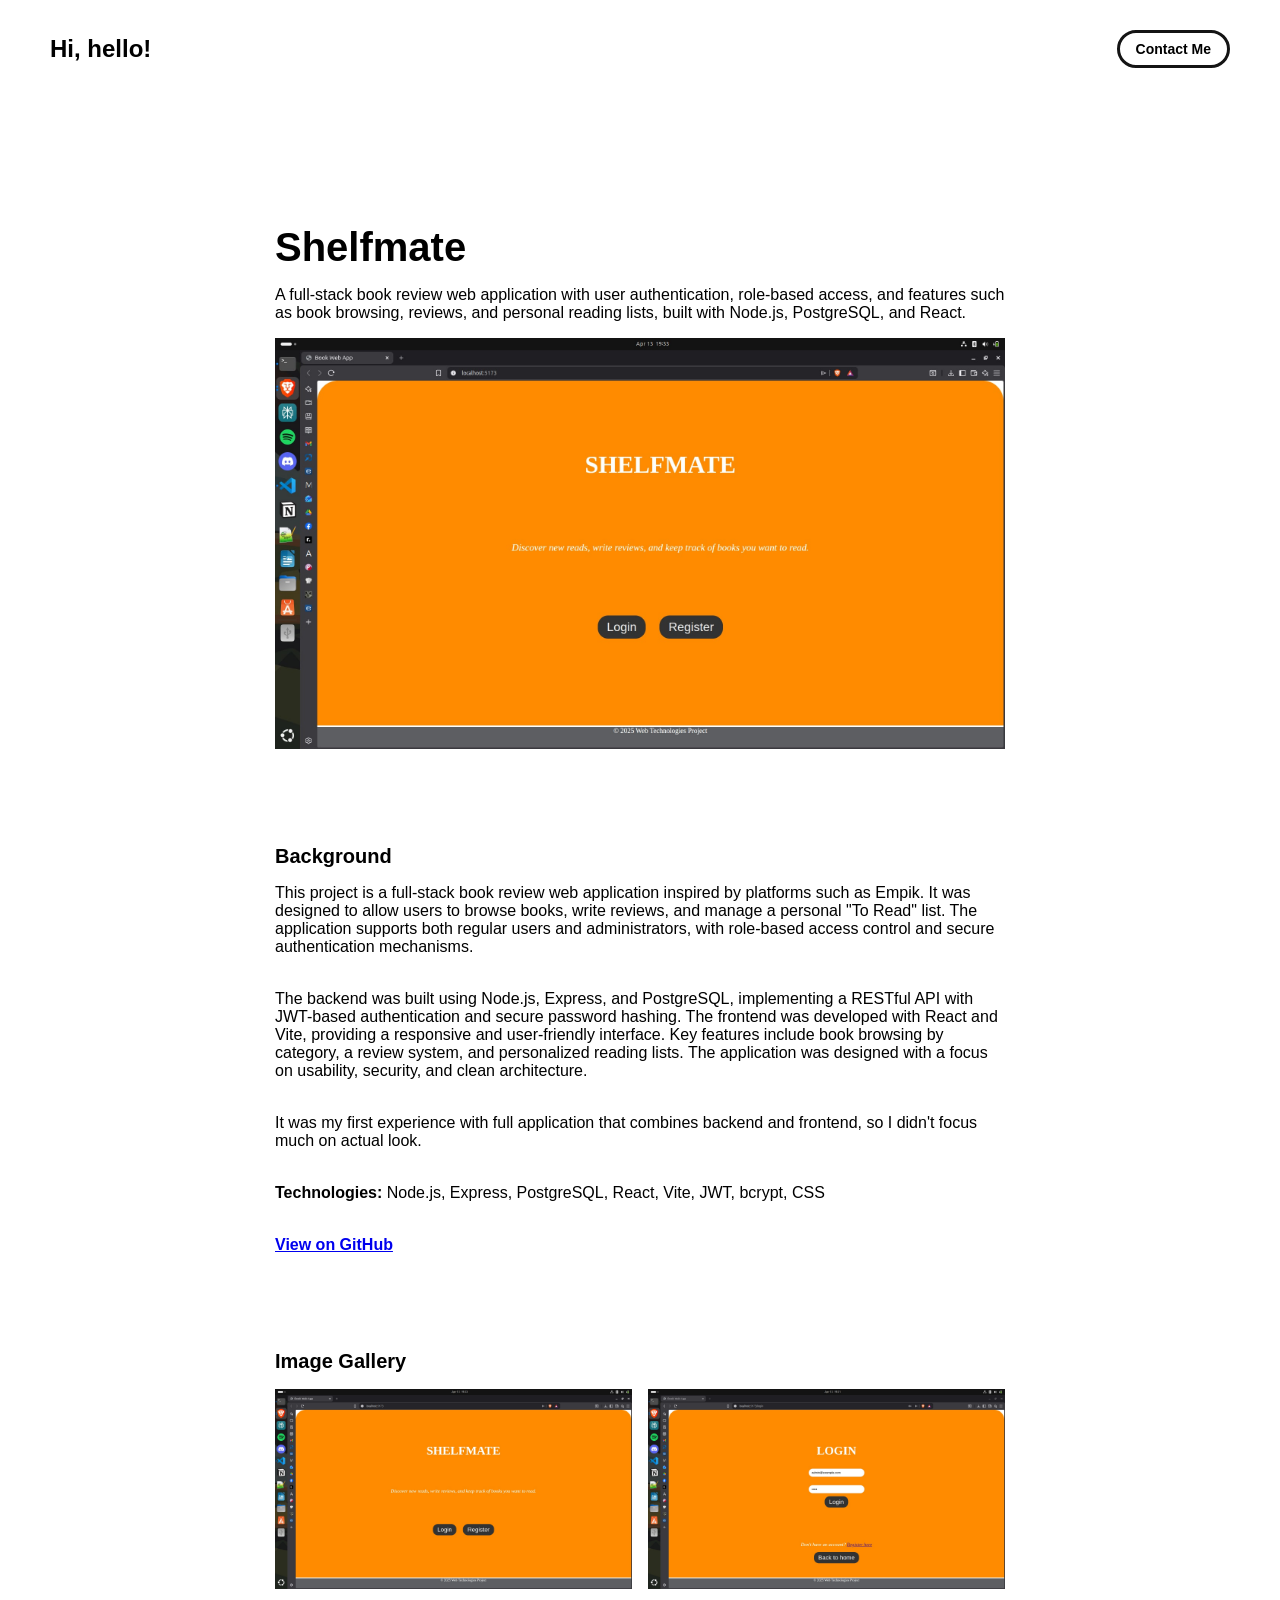
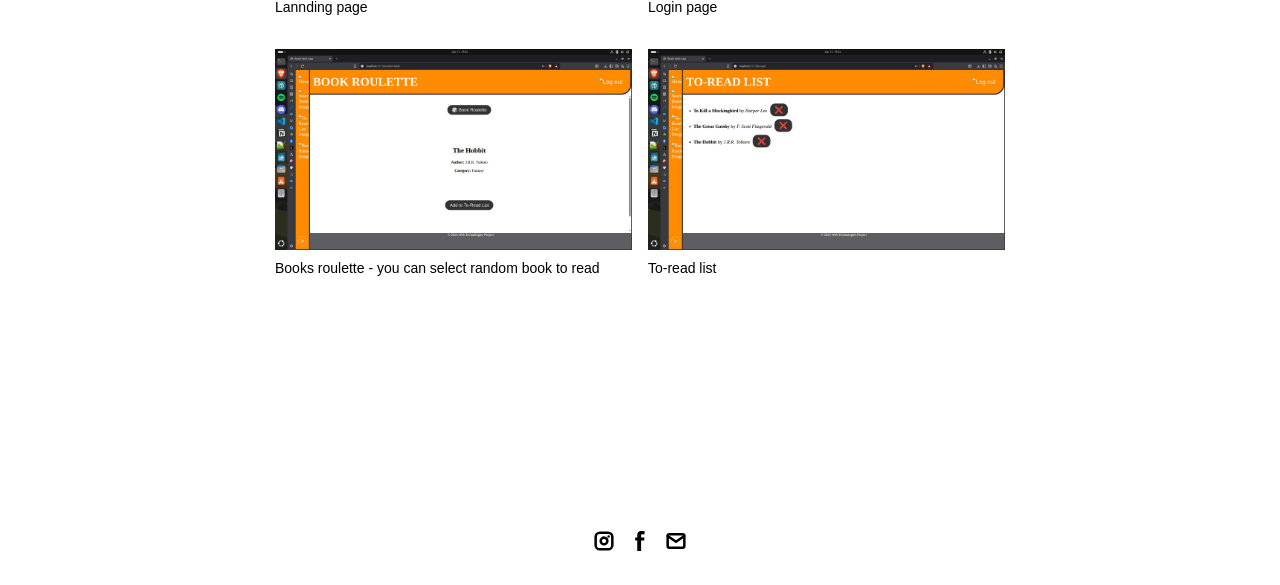
<file: project-pages/Shelfmate.html>
<!DOCTYPE html>
<html lang="en">
	<head>
		<meta charset="utf-8">

    <link rel="icon" href="../assets/images/profile.png" />
    <title>Portfolio, Mikołaj Kabała</title>
    <meta name="description" content="A portfolio.">
    <meta name="viewport" content="width=device-width, initial-scale=1" />

		<link rel="stylesheet" href="../css/layout.css">
    <link rel="stylesheet" href="../css/typography.css">
    <link rel="stylesheet" href="../css/utilities.css">

		<script defer src="../js/script.js"></script>
	</head>
	<body>
    <!-- NAVBAR -->
    <div class="navbar">
      <a class="nav-title-link" href="../index.html">

        <span class="nav-title">Hi, hello!</span>

        <a class="button" href="mailto:mikabala2003@gmail.com">
          <span class="button-text">Contact Me</span>
        </a>
      </a>
    </div>

    <!-- MAIN PAGE CONTENT -->
    <div id="main-content">

      <!-- PROJECT HEADER -->
      <div id="project-header">

        <div class="main-title">Shelfmate</div>
        <div class="body-text">A full-stack book review web application with user authentication, role-based access, and features such as book browsing, reviews, and personal reading lists, built with Node.js, PostgreSQL, and React.</div>
        <image class="project-header-image" src="../assets/images/Shelfmate/ShelfmateHome.jpg">
      </div>

      <!-- PROJECT DETAILS -->
      <div id="project-details">
        <div class="subheader-text">Background</div>
        <div class="project-details-content">
          
          <div class="body-text">
            This project is a full-stack book review web application inspired by platforms such as Empik. It was designed to allow users to browse books, write reviews, and manage a personal "To Read" list. The application supports both regular users and administrators, with role-based access control and secure authentication mechanisms.
          </div>

          <div class="body-text">
            The backend was built using Node.js, Express, and PostgreSQL, implementing a RESTful API with JWT-based authentication and secure password hashing. The frontend was developed with React and Vite, providing a responsive and user-friendly interface. Key features include book browsing by category, a review system, and personalized reading lists. The application was designed with a focus on usability, security, and clean architecture.
          </div>
          
          <div class="body-text">
            It was my first experience with full application that combines backend and frontend, so I didn't focus much on actual look.
          </div>

          <div class="body-text">
            <strong>Technologies:</strong> Node.js, Express, PostgreSQL, React, Vite, JWT, bcrypt, CSS
          </div>

          <div class="body-text">
            <strong><a href="https://github.com/Mika2808/BookWebApp" target="_blank">
              View on GitHub</a></strong>
            </a>
          </div>
        </div>
      </div>

      <!-- IMAGE GALLERY -->
      <div id="project-gallery">
        <div class="subheader-text">Image Gallery</div>
        <div class="project-gallery-content">
            
          <div class="gallery-image-container half-width">
              <img src="../assets/images/Shelfmate/ShelfmateHome.jpg" class="gallery-image">
              <span class="image-caption">Lannding page</span>
            </div>

            <div class="gallery-image-container half-width">
              <img src="../assets/images/Shelfmate/ShelfmateLogin.jpg" class="gallery-image">
              <span class="image-caption">Login page</span>
            </div>

            <div class="gallery-image-container half-width">
              <img src="../assets/images/Shelfmate/ShelfmateRoulette.jpg" class="gallery-image">
              <span class="image-caption">Books roulette - you can select random book to read</span>
            </div>
            
            <div class="gallery-image-container half-width">
              <img src="../assets/images/Shelfmate/ShelfmateToRead.jpg" class="gallery-image">
              <span class="image-caption">To-read list</span>
            </div>
        </div>
      </div>
    </div>

    <!-- FOOTER -->
    <div id="footer">

      <a class="icon-link" target="_blank" href="https://www.instagram.com/mikolaj.kabalaaa">
        <image src="../assets/icons/instagram.svg" class="footer-icon"/>
      </a>

      <a class="icon-link" target="_blank" href="https://www.facebook.com/share/14WxhyULjJt/?mibextid=wwXIfr">
        <image src="../assets/icons/fb.svg" class="footer-icon"/>
      </a>

      <a class="icon-link" href="mailto:mikabala2003@gmail.com">
        <image src="../assets/icons/mail.svg" class="footer-icon"/>
      </a>
    </div>

	</body>
</html>
</file>
<file: css/layout.css>
* {
  box-sizing: border-box;
}

html {
  text-size-adjust: none;
  -webkit-text-size-adjust: none;
  -moz-text-size-adjust: none;
  -ms-text-size-adjust: none;
}

body {
  margin: 0;
  -webkit-font-smoothing: antialiased;
  -moz-osx-font-smoothing: grayscale;
}




/* Main Page Layout */

#main-content {
  margin: 225px 425px;
  display: flex;
  flex-direction: column;
  gap: 96px;
}




/* Portfolio Header */

#portfolio-header {
  display: flex;
  gap: 20px;
  align-items: center;
}

#portfolio-header-image-container {
  display: flex;
  flex-direction: column;
  gap: 10px;
  flex-basis: 50%;
}

.portfolio-header-image {
  width: 100%;
  height: auto;
}

#portfolio-header-text-container {
  display: flex;
  flex-direction: column;
  gap: 34px;
  flex-basis: 50%;
}




/* About Section */

#about-section {
  display: flex;
  flex-direction: column;
  gap: 16px;
}

.about-section-content {
  display: flex;
  flex-direction: column;
  gap: 34px;
}


/* Skills Section */

#skills-section {
  display: flex;
  flex-direction: column;
  gap: 16px;
}

.skills-section-content {
  display: flex;
  flex-direction: column;
  gap: 34px;
}


/* Project Section */

#my-work-section {
  display: flex;
  flex-direction: column;
  gap: 16px;
}

.projects-container {
  display: flex;
  gap: 34px 16px;
  flex-wrap: wrap;
}

    /* Project Cards */

    .project-card {
      max-width: calc((100% - 32px) / 3);
      display: flex;
      flex-direction: column;
      gap: 34px;
    }

    .project-card-text-container {
      flex-direction: column;
      display: flex;
      gap: 16px
    }

    .project-image {
      width: 100%;
      height: 200px;
      object-fit: cover;
      object-position: center;
    }




/* Project Pages */

#project-header {
  display: flex;
  flex-direction: column;
  gap: 16px;
}

.project-header-image {
  width: 100%;
  height: auto;
}

#project-details {
  display: flex;
  flex-direction: column;
  gap: 16px;
}

.project-details-content {
  display: flex;
  flex-direction: column;
  gap: 34px;
}

    /* Project Gallery */

    #project-gallery {
      display: flex;
      flex-direction: column;
      gap: 16px;
    }

    .project-gallery-content {
      display: flex;
      flex-wrap: wrap;
      gap: 34px 16px;
    }

    .gallery-image-container {
      width: 100%;
      display: flex;
      flex-direction: column;
      gap: 10px;
    }

    .gallery-image-container.half-width {
      width: calc((100% - 16px) / 2);
    }

    .gallery-image {
      width: 100%;
      height: auto;
    }


/* Extra Extra large devices (large laptops and desktops, 1200px and below) */
@media only screen and (max-width: 1600px) {
  #main-content {
    margin: 225px 275px;
  }
}

/* Extra large devices (large laptops and desktops, 1200px and below) */
@media only screen and (max-width: 1200px) {
  #main-content {
    margin: 225px 175px;
  }
}

/* Large devices (laptops/desktops, 1000px and below) */
@media only screen and (max-width: 1000px) {
  #main-content {
    margin: 225px 75px;
  }
}

/* Small devices (portrait tablets and large phones, 800px and below) */
@media only screen and (max-width: 800px) {
  #main-content {
    margin: 150px 50px;
  }

  #portfolio-header {
    flex-direction: column;
  }

  .project-card {
    max-width: calc((100% - 16px) / 2);
  }
}

/* Small devices (portrait tablets and large phones, 600px and below) */
@media only screen and (max-width: 600px) {
  #main-content {
    margin: 125px 20px;
  }

  .project-card {
    max-width: 100%;
  }
}
</file>
<file: css/typography.css>
body {
  font-family: "Helvetica Neue", Helvetica, Arial, sans-serif;
}

.nav-title {
  font-weight: 700;
  font-size: 24px;
}

.button-text {
  font-size: 14px;
  font-weight: 700;
}

.image-caption {
  font-size: 14px;
  font-weight: 500;
}

.main-title {
  font-size: 40px;
  font-weight: 700;
}

.subheader-text {
  font-size: 20px;
  font-weight: 700;
}

.body-text {
  font-size: 16px;
  font-weight: 500;
}

.project-card-text {
  overflow: hidden;
  text-overflow: ellipsis;
  display: -webkit-box;
  -webkit-line-clamp: 4;
  -webkit-box-orient: vertical;
}

.project-title {
  overflow: hidden;
  text-overflow: ellipsis;
  display: -webkit-box;
  -webkit-line-clamp: 1;
  -webkit-box-orient: vertical;
}
</file>
<file: css/utilities.css>
/* Icons */

.right-arrow-icon {
  width: 16px;
  height: 16px;
  margin-top: 1px;
}

.footer-icon {
  width: 20px;
  height: 20px;
}

a.icon-link {
  transition: transform 200ms ease-in-out;
}

a.icon-link:hover {
  cursor: pointer;
  stroke-width: 5;
  margin: 0;
  transform: rotate(15deg);
}


/* Navbar Styling */

.navbar {
  width: 100%;
  padding: 30px 50px;
  display: flex;
  justify-content: space-between;
  align-items: center;
  position: fixed;
  top: 0;
  left: 0;
}

.nav-title-link {
  color: black;
  text-decoration: none;
}

.nav-title-link:hover {
  text-decoration: underline;
}

/* Small devices (portrait tablets and large phones, 800px and below) */
@media only screen and (max-width: 800px) {
  .navbar {
    padding: 20px 20px;
    background-color: white
  }
}


/* Button Styling */

a.button {
  padding: 8px 16px;
  border: 3px solid #141414;
  border-radius: 50px;
  color: black;
  text-decoration: none;
  width: fit-content;
  display: flex;
  gap: 5px;
  align-items: center;
}

a.button:hover {
  text-decoration: underline;
  text-decoration-thickness: 2px;
  cursor: pointer;
}


/* Footer Styling */

#footer {
  width: 100%;
  display: flex;
  padding: 30px 50px;
  justify-content: center;
  align-items: center;
  gap: 16px;
}

/* Link Styling */
a.no-underline {
  text-decoration: none;
  color: black
}

a.no-underline:hover {
  text-decoration: underline;
  cursor: pointer;
}

/* Small devices (portrait tablets and large phones, 800px and below) */
@media only screen and (max-width: 800px) {
  #footer {
    padding: 20px 20px;
  }
}
</file>
